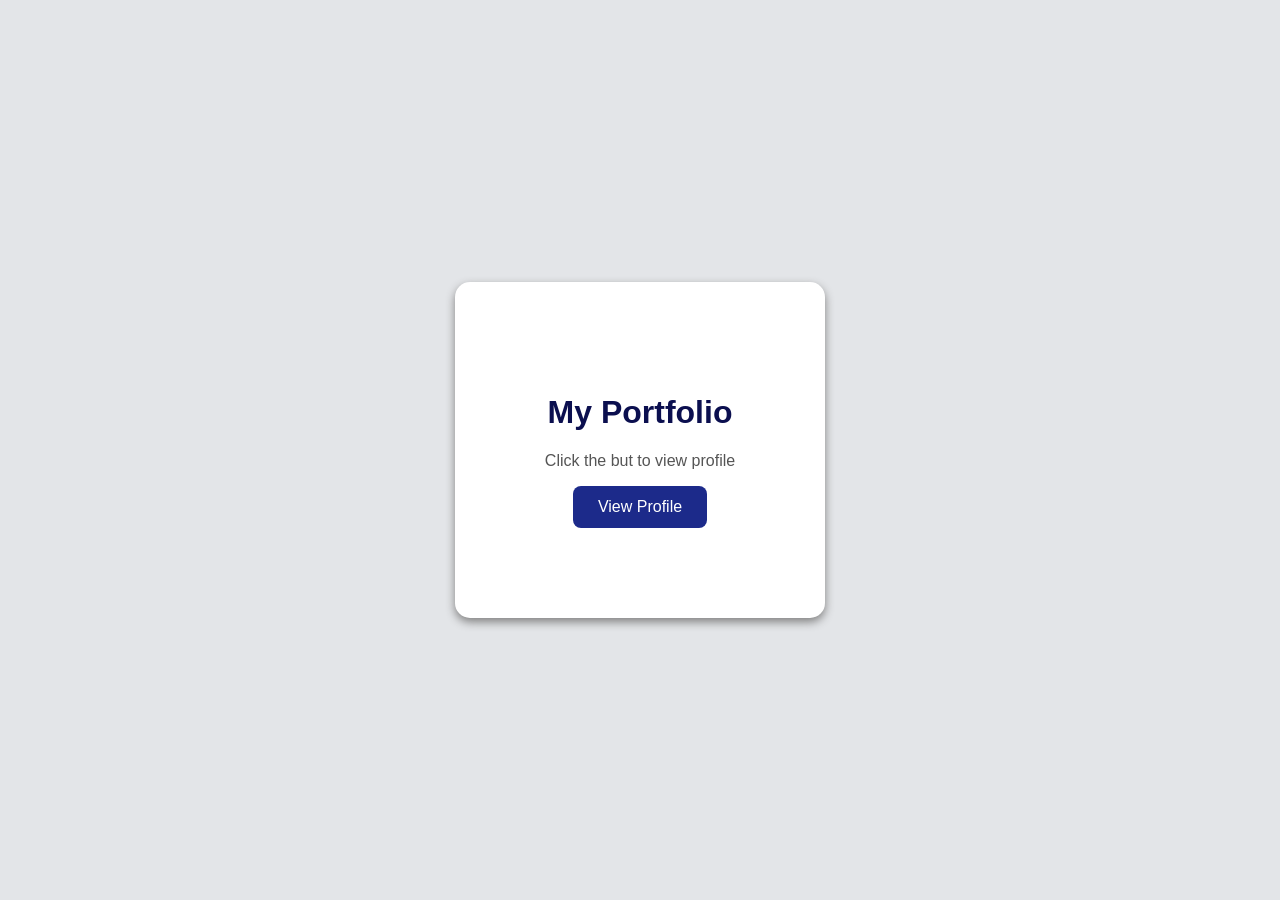
<file: index.HTML>
<!DOCTYPE html>

<html>
<head>
<title>Welcome</title>

<style>

body{
margin:0;
height:100vh;
display:flex;
justify-content:center;
align-items:center;
background:#e3e5e8;
font-family:Arial;
text-align:center;
}

.container{
background:white;
padding:90px;
border-radius:15px;
box-shadow:0px 4px 10px gray;
}

.container{
animation: fade 1s ease-in;
}

@keyframes fade{
from{opacity:0; transform:translateY(20px);}
to{opacity:1;}
}

h1{
color:#0b0f4f;
}

h2{
color:#1c2a8a;
}

p{
color:#555;
}

button{
padding:12px 25px;
font-size:16px;
border:none;
border-radius:8px;
background:#1c2a8a;
color:white;
cursor:pointer;
}

button:hover{
background:#0b0f4f;
}

</style>

</head>

<body>

<div class="container">

<h1>My Portfolio</h1>
<p>Click the but to view profile</p>
<a href="HomePage(protfolio).HTML">
<button>View Profile</button>
</a>

</div>

</body>
</html>
</file>
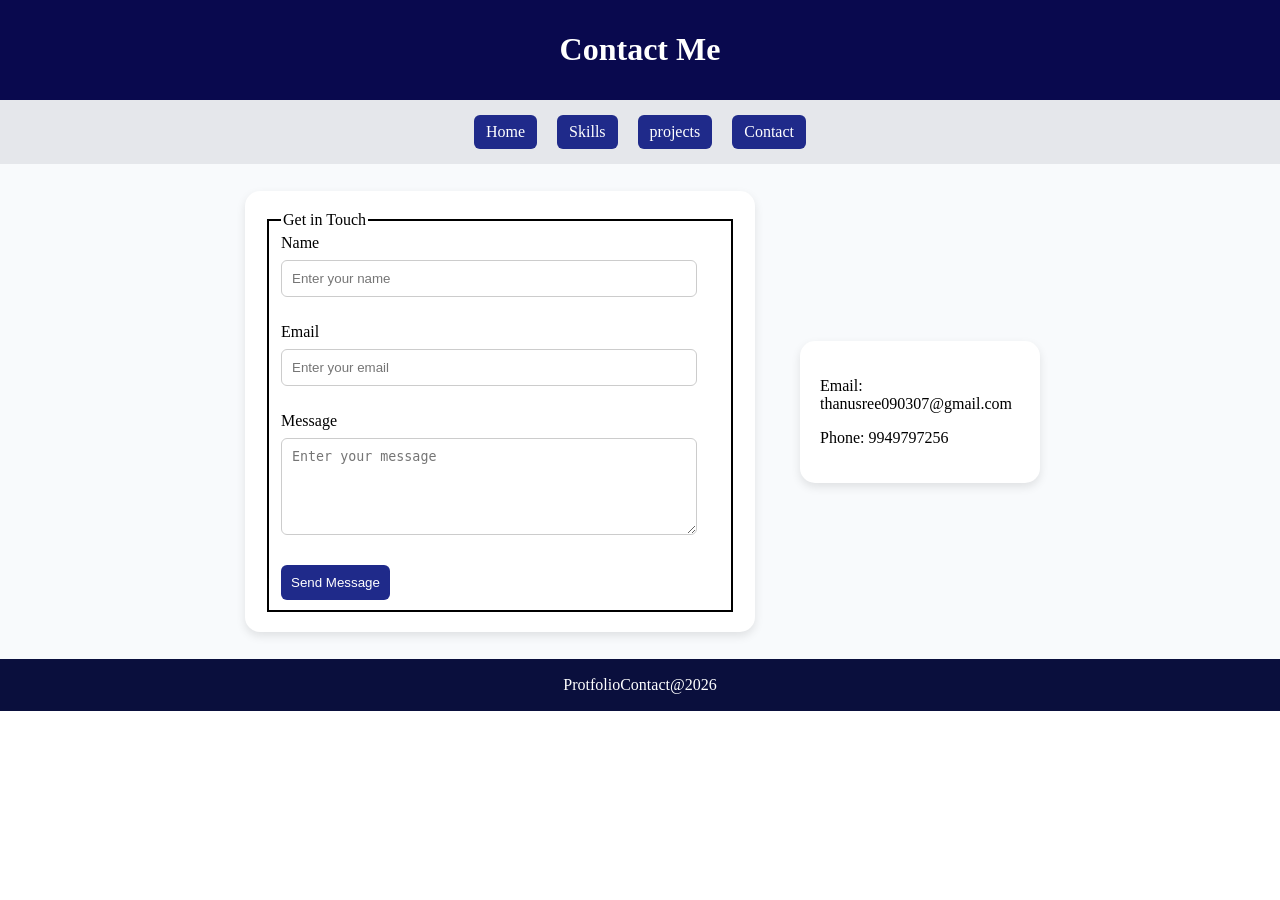
<file: ContactPage(protfolio).HTML>
<!DOCTYPE html>
<html>
    <head><title>Project 1</title></head>
    <style>
        body{
            margin: 0;
        }
        #main-title{
            color:white;
            text-align: center;
            background-color: rgb(9,9,78);
            padding: 10px 10px;
        }
        .inline-example 
            {
              display: flex; 
              justify-content: center;
              align-items: center;
              background-color:#e5e7eb;
              padding:15px 0;
              gap: 20px;
            }
            .inline-example a{
                text-decoration: none;
                background-color: #1f2a8a;
                color: white;
                padding: 8px 12px;
                border-radius: 6px;
            }
             .inline-example a:hover{
                background-color: #0f1b5f;
             }
             .mid{
                background-color: #f8fafc;
                padding: 7px;
             }
             form{
                background: white;
                padding: 20px;
                border-radius: 15px;
                width: 470px;
                margin:20px auto;
                box-shadow:0 4px 10px rgba(0,0,0,0.1);
             }
             input, textarea{
                width: 90%;
                padding: 10px;
                margin: 8px 0;
                border-radius: 6px;
                border: 1px solid #ccc;
             }
             button{
                background: #1f2a8a;
                color: white;
                padding: 10px;
                border: none;
                border-radius: 6px;
                cursor: pointer;
             }
             button:hover{
                background-color: #0f1b5f;
             }
             .end{
                background-color:#0a0f3d;
                color: white;
                padding: 1px;
                text-align: center;
             }
             .contact-layout{
                display: flex;
                justify-content: center;
                align-items: center;
                gap: 40px;
                width: 800px;
                margin: 0 auto;
                flex-wrap: wrap;
             }
             .contact-info{
                background: white;
                padding: 20px;
                border-radius: 15px;
                box-shadow:0 4px 10px rgba(0,0,0,0.1);
                width: 200px;
             }
    </style>

    <body>
        <div id="main-title">
            <h1>Contact Me</h1>
        </div>
          <div class="inline-example">
                <a href="HomePage(protfolio).HTML">Home</a>
                <a href="SkillsPage(protfolio).HTML">Skills</a>
                <a href="Projectspage(protfolio).HTML">projects</a>
                <a href="#">Contact</a>
        </div>
        <div class="mid">
            <div class="contact-layout">
            <form id="contactForm">
            <fieldset style="border: 2px solid black;">
            <legend>Get in Touch</legend>

             <label>Name</label><br>
             <input type="text" id="name" placeholder="Enter your name"><br><br>

             <label>Email</label><br>
             <input type="email" id="email" placeholder="Enter your email"><br><br>

             <label>Message</label><br>
            <textarea id="message" rows="5" cols="20" placeholder="Enter your message"></textarea><br><br>

             <button type="submit">Send Message</button>

            </fieldset>
            </form>
            <div class="contact-info">
            <p>Email: thanusree090307@gmail.com</p>
            <p>Phone: 9949797256</p>
            </div>
            </div>
        </div>
        <div class="end">
            <p>ProtfolioContact@2026</p>
        </div>
        <script>

            document.getElementById("contactForm").addEventListener("submit", function(event){

            event.preventDefault();

            let name = document.getElementById("name").value;
            let email = document.getElementById("email").value;
            let message = document.getElementById("message").value;

            if(name=="" || email=="" || message=="")
              {
                alert("Please fill all fields");
               }
            else
            {
                 alert("Message sent successfully!");
             }

             });
</script>
    </body>
</html>
</file>
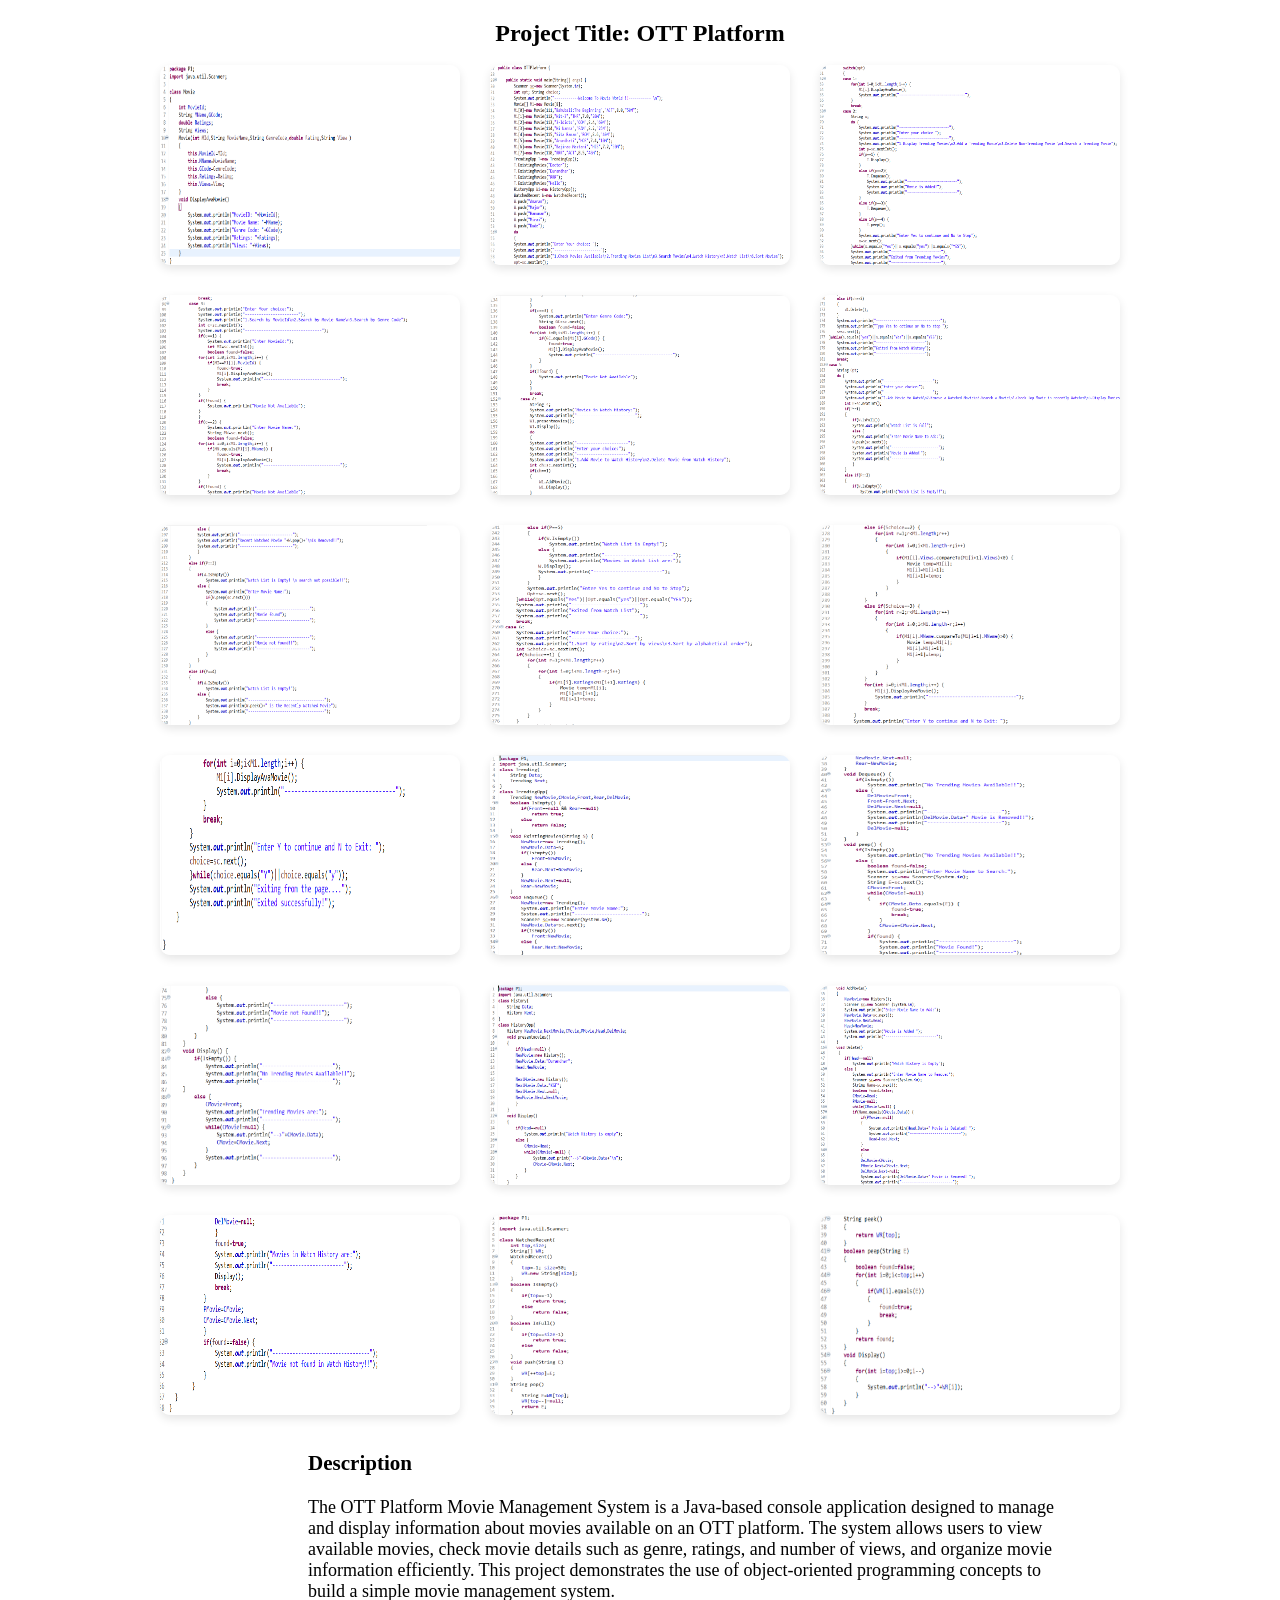
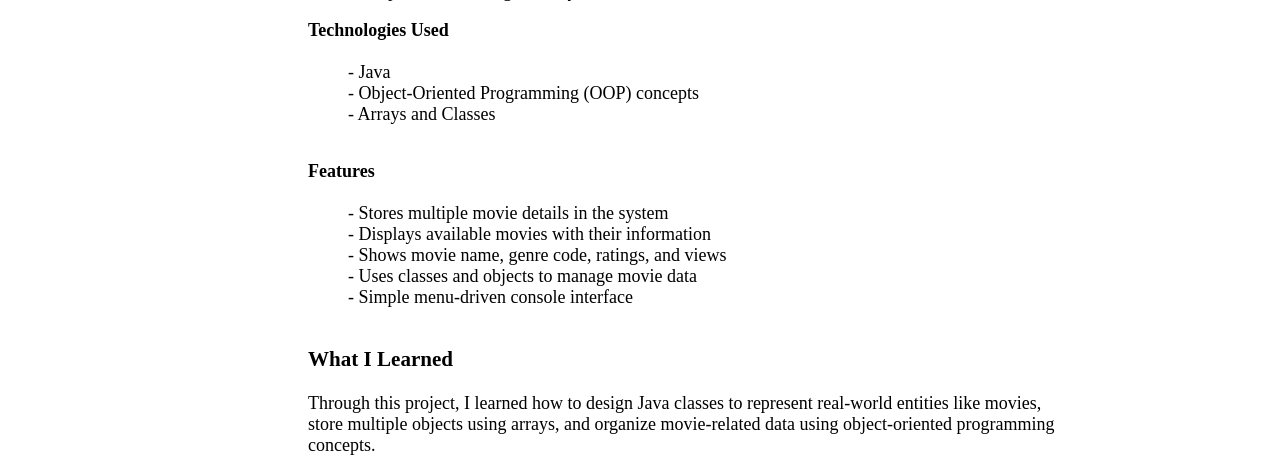
<file: DS-Project.HTML>
<!DOCTYPE html>
<html>
    <style>
        .image-container{
            display: flex;
            flex-wrap: wrap;
            justify-content: center;
            gap: 30px;
        }
       .image-container img{
            border-radius: 10px;
            width: 300px;
            height: 200px;
            box-shadow: 0 4px 10px rgba(0,0,0,0.1);
        }
        .text{
            display: flex;
            flex-direction: column;
            border-radius: 20px;
            padding-left: 300px;
            padding-right: 200px;
            font-size: large;
        }
        button{
            width: 100px;
            height: 30px;
        }
    </style>
    <body>
        <center><h2 style="margin-bottom: 0px;">Project Title: OTT Platform</h2></center><br>
        <div class="image-container">
        <img src="OTT-1.png">
        <img src="OTT-2.png">
        <img src="OTT-3.png">
        <img src="OTT-4.png">
        <img src="OTT-5.png">
        <img src="OTT-6.png">
        <img src="OTT-7.png">
        <img src="OTT-8.png">
        <img src="OTT-9.png">
        <img src="OTT-10.png">
        <img src="OTT-11.png">
        <img src="OTT-12.png">
        <img src="OTT-13.png">
        <img src="OTT-14.png">
        <img src="OTT-15.png">
        <img src="OTT-16.png">
        <img src="OTT-17.png">
        <img src="OTT-18.png">
        </div><br><br>
        <div class="text">
        <h3 style="margin-top: 0px;">Description</h3>
        The OTT Platform Movie Management System is a Java-based console application designed to manage and display information about movies available on an OTT platform. The system allows users to view available movies, check movie details such as genre, ratings, and number of views, and organize movie information efficiently. This project demonstrates the use of object-oriented programming concepts to build a simple movie management system.
        <dl>
            <dt><b>Technologies Used</b></dt><br>
            <dd>- Java</dd>
            <dd>- Object-Oriented Programming (OOP) concepts</dd>
            <dd>- Arrays and Classes</dd>
        </dl>
        <dl>
            <dt><b>Features</b></dt><br>
            <dd>- Stores multiple movie details in the system</dd>
            <dd>- Displays available movies with their information</dd>
            <dd>- Shows movie name, genre code, ratings, and views</dd>
            <dd>- Uses classes and objects to manage movie data</dd>
            <dd>- Simple menu-driven console interface</dd>
        </dl>
        <h3>What I Learned</h3>
        Through this project, I learned how to design Java classes to represent real-world entities like movies, store multiple objects using arrays, and organize movie-related data using object-oriented programming concepts.
        </div>
    </body>
</html>
</file>
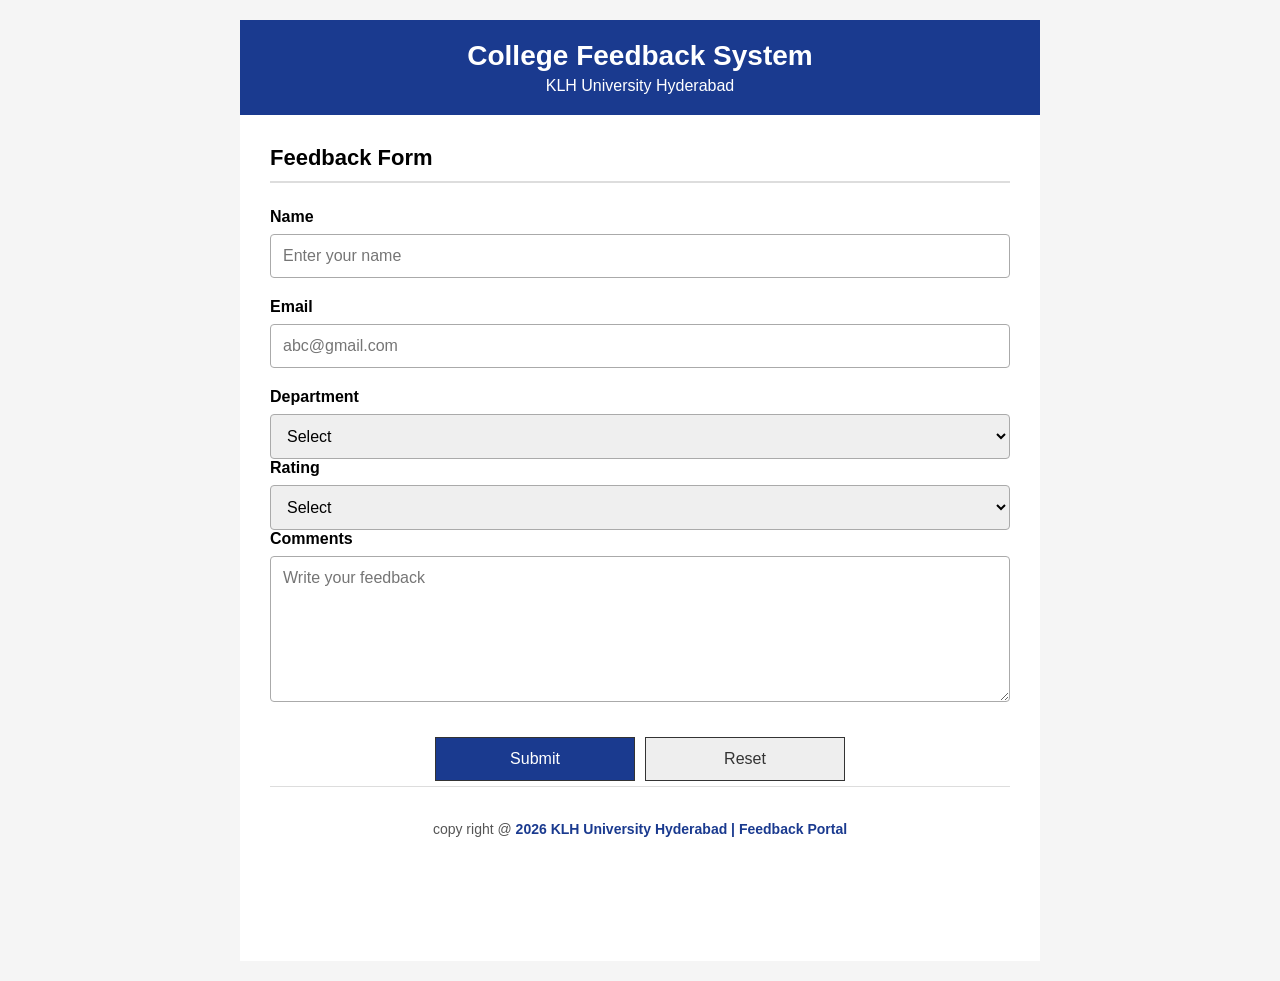
<file: Feedback.HTML>
<!DOCTYPE html>
<html lang="en">
<head>
    <title>College Feedback System</title>
    <link rel="stylesheet" href="Feedbackstyle.css">
    <body>
    <div class="container">
        <div class="header">
            <h1>College Feedback System</h1>
            <p>KLH University Hyderabad</p>
            </div>
            <div class="content">
            <h2 class="section-title">Feedback Form</h2>
            <form class="feedback-form" action="#" method="post">
                <div class="form-group">
                    <label for="name">Name</label>
                    <input type="text" id="name" name="name" placeholder="Enter your name">
                </div>
                <div class="form-group">
                    <label for="email">Email</label>
                    <input type="email" id="email" name="email" placeholder="abc@gmail.com">
                </div>
                <div class="form-group">
                    <label for="department">Department</label>
                    <select id="department" name="department">
                        <option value="" selected>Select</option>
                        <option value="cs">Computer Science</option>
                        <option value="ece">Electronics & Communication</option>
                        <option value="me">Mechanical Engineering</option>
                        <option value="ce">Civil Engineering</option>
                        <option value="mba">Business Administration</option>
                    </select>
                <div class="form-group">
                    <label for="rating">Rating</label>
                    <select id="rating" name="rating">
                        <option value="" selected>Select</option>
                        <option value="5">Excellent (5)</option>
                        <option value="4">Very Good (4)</option>
                        <option value="3">Good (3)</option>
                        <option value="2">Average (2)</option>
                        <option value="1">Poor (1)</option>
                    </select>
                <div class="form-group">
                    <label for="comments">Comments</label>
                    <textarea id="comments" name="comments" placeholder="Write your feedback"></textarea>
                <div class="button-group">
                    <button type="submit" class="submit-btn">Submit</button>
                    <button type="reset" class="reset-btn">Reset</button>
                </div>
                <div class="footer">
            <p>copy right @ <strong> 2026 KLH University Hyderabad | Feedback Portal</strong></p>
        </div>
            </form>
            </div>
        </div>
        </div>
    </body>
</head>
</file>
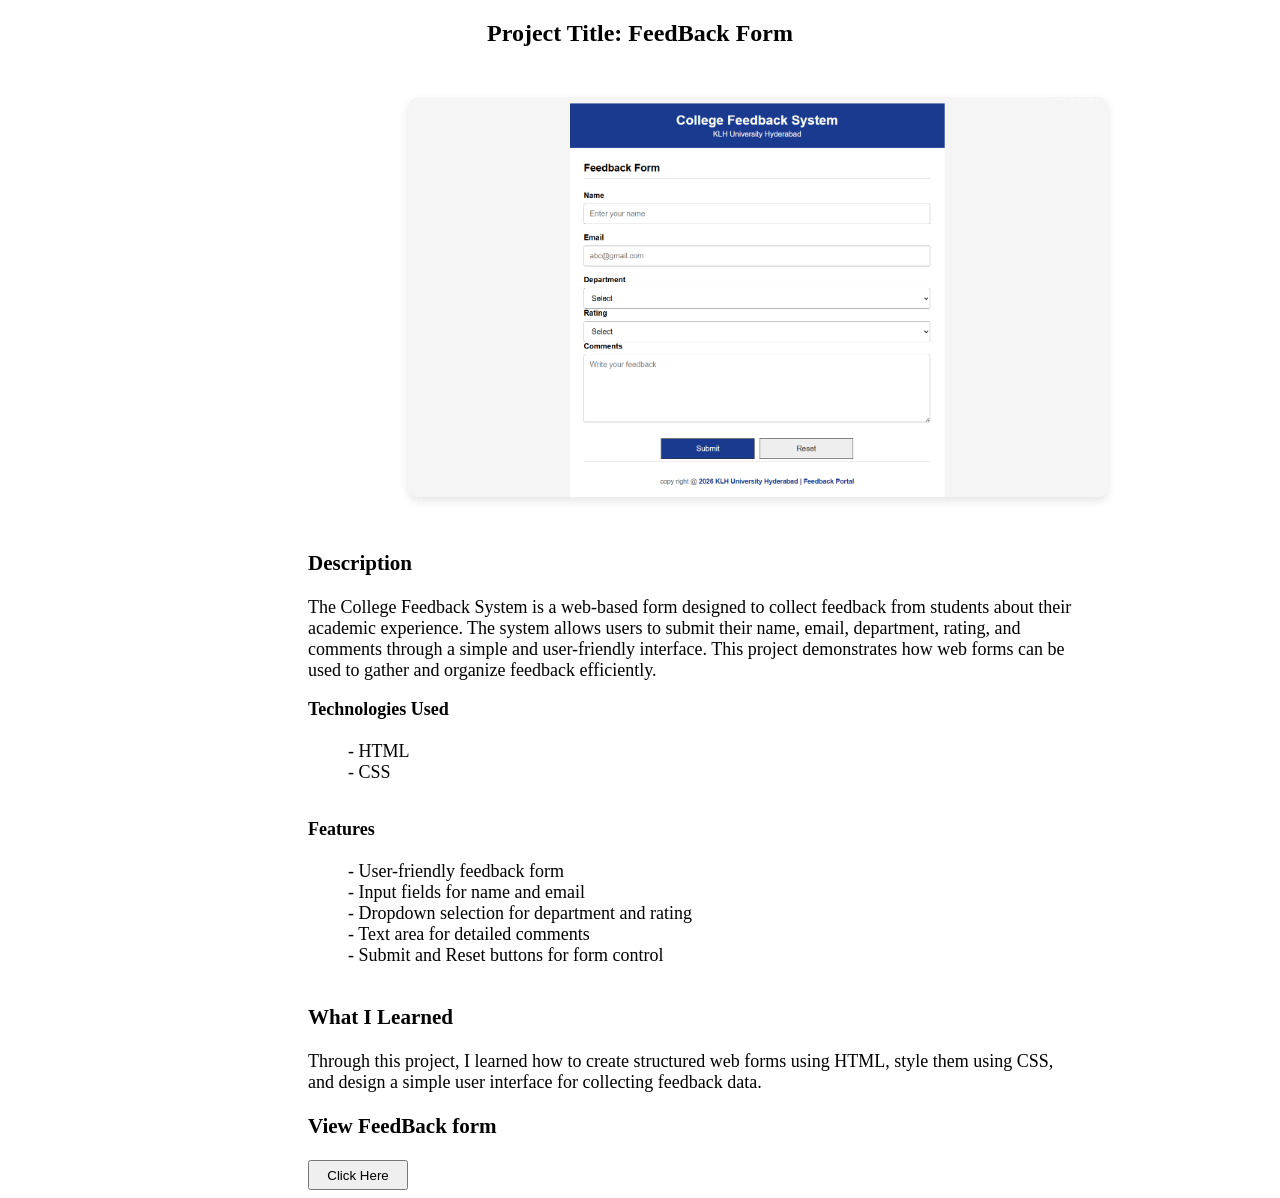
<file: FeedBackDescription.HTML>
<!DOCTYPE html>
<html>
    <style>
        img{
            border-radius: 10px;
            width: 700px;
            height: 400px;
            margin: 50px 400px;
            box-shadow: 0 4px 10px rgba(0,0,0,0.1);
        }
        .text{
            display: flex;
            flex-direction: column;
            border-radius: 20px;
            padding-left: 300px;
            padding-right: 200px;
            font-size: large;
        }
        button{
            width: 100px;
            height: 30px;
        }
    </style>
    <body>
        <center><h2 style="margin-bottom: 0px;">Project Title: FeedBack Form</h2></center>
        <img src="FeedBack.png">
        <div class="text">
        <h3 style="margin-top: 0px;">Description</h3>
        The College Feedback System is a web-based form designed to collect feedback from students about their academic experience. The system allows users to submit their name, email, department, rating, and comments through a simple and user-friendly interface. This project demonstrates how web forms can be used to gather and organize feedback efficiently.
        <dl>
            <dt><b>Technologies Used</b></dt><br>
            <dd>- HTML</dd>
            <dd>- CSS</dd>
        </dl>
        <dl>
            <dt><b>Features</b></dt><br>
            <dd>- User-friendly feedback form</dd>
            <dd>- Input fields for name and email</dd>
            <dd>- Dropdown selection for department and rating</dd>
            <dd>- Text area for detailed comments</dd>
            <dd>- Submit and Reset buttons for form control</dd>
        </dl>
        <h3>What I Learned</h3>
        Through this project, I learned how to create structured web forms using HTML, style them using CSS, and design a simple user interface for collecting feedback data.
        <h3>View FeedBack form</h3>
        <a href="Feedback.HTML"><button>Click Here</button></a>
        </div>
    </body>
</html>
</file>
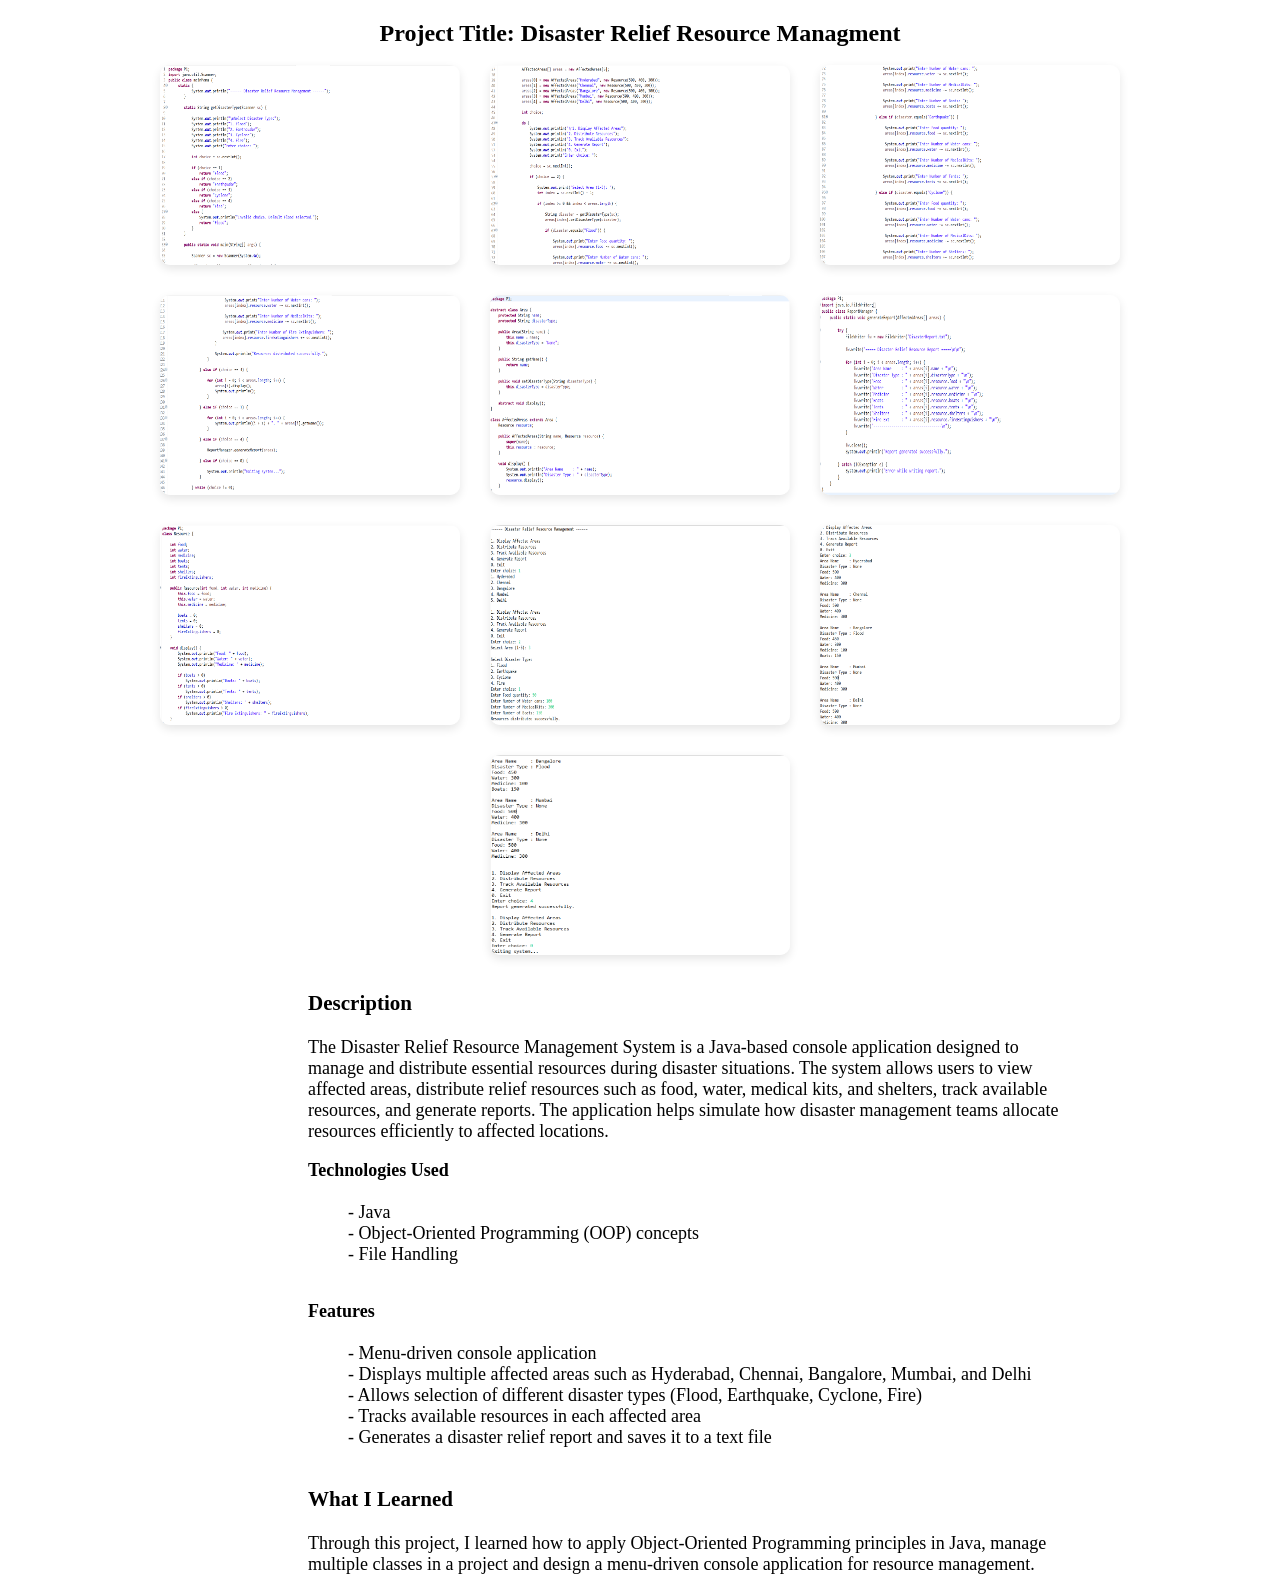
<file: Hackathon.HTML>
<!DOCTYPE html>
<html>
    <style>
        .image-container{
            display: flex;
            flex-wrap: wrap;
            justify-content: center;
            gap: 30px;
        }
       .image-container img{
            border-radius: 10px;
            width: 300px;
            height: 200px;
            box-shadow: 0 4px 10px rgba(0,0,0,0.1);
        }
        .text{
            display: flex;
            flex-direction: column;
            border-radius: 20px;
            padding-left: 300px;
            padding-right: 200px;
            font-size: large;
        }
        button{
            width: 100px;
            height: 30px;
        }
    </style>
    <body>
        <center><h2 style="margin-bottom: 0px;">Project Title: Disaster Relief Resource Managment</h2></center><br>
        <div class="image-container">
        <img src="HackathonPic-1.png">
        <img src="HackathonPic-2.png">
        <img src="HackathonPic-3.png">
        <img src="HackathonPic-4.png">
        <img src="HackathonPic-5.png">
        <img src="HackathonPic-6.png">
        <img src="HackathonPic-7.png">
        <img src="HackathonPic-8.png">
        <img src="HackathonPic-9.png">
        <img src="HackathonPic-10.png">
        </div><br><br>
        <div class="text">
        <h3 style="margin-top: 0px;">Description</h3>
        The Disaster Relief Resource Management System is a Java-based console application designed to manage and distribute essential resources during disaster situations. The system allows users to view affected areas, distribute relief resources such as food, water, medical kits, and shelters, track available resources, and generate reports. The application helps simulate how disaster management teams allocate resources efficiently to affected locations.
        <dl>
            <dt><b>Technologies Used</b></dt><br>
            <dd>- Java</dd>
            <dd>- Object-Oriented Programming (OOP) concepts</dd>
            <dd>- File Handling</dd>
        </dl>
        <dl>
            <dt><b>Features</b></dt><br>
            <dd>- Menu-driven console application</dd>
            <dd>- Displays multiple affected areas such as Hyderabad, Chennai, Bangalore, Mumbai, and Delhi</dd>
            <dd>- Allows selection of different disaster types (Flood, Earthquake, Cyclone, Fire)</dd>
            <dd>- Tracks available resources in each affected area</dd>
            <dd>- Generates a disaster relief report and saves it to a text file</dd>
        </dl>
        <h3>What I Learned</h3>
        Through this project, I learned how to apply Object-Oriented Programming principles in Java, manage multiple classes in a project and design a menu-driven console application for resource management.
        </div>
    </body>
</html>
</file>
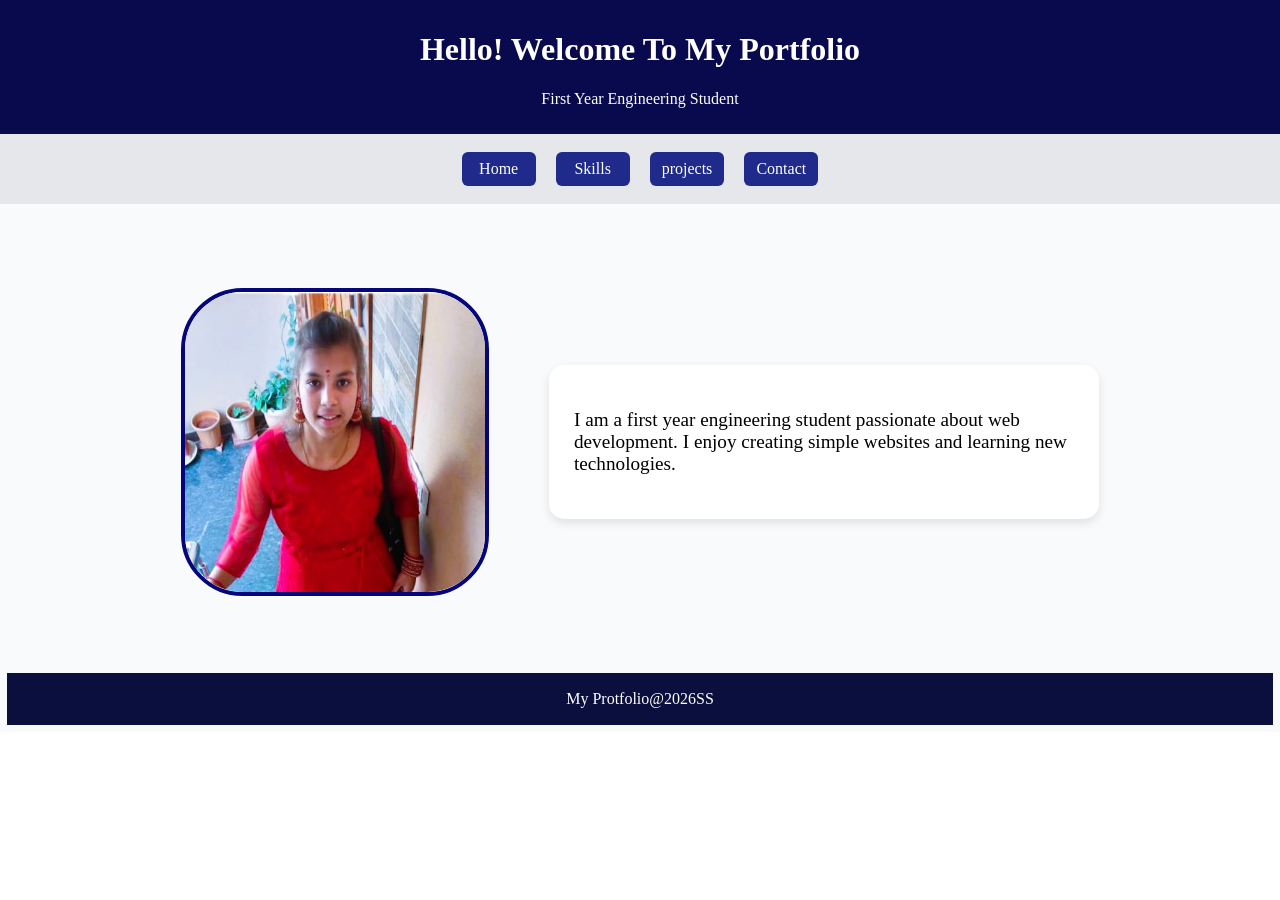
<file: HomePage(protfolio).HTML>
<!DOCTYPE html>
<html>
    <head><title>Project 1</title></head>
            <style>
                body{
                    margin: 0;
                }
            #main-title
            {
                color: white;
                padding: 10px;
                text-align: center;
                background-color: rgb(9, 9, 78);
            }
            .inline-example 
            {
              display: flex; 
              justify-content: center;
              align-items: center;
              background-color:#e5e7eb;
              padding:18px 0;
              gap: 20px;
            }
            .inline-example a{
                text-decoration: none;
                background-color:#1f2a8a;
                color:white;
                padding: 8px 12px;
                border-radius: 6px;
                cursor: pointer;
                min-width: 50px;
                text-align: center;
            }
            .inline-example a:hover{
                background-color: #0f1b5f;
            }
            .image{
                border-radius: 20%;
                width: 300px;
                height: 300px;
                border-color:solid navy;
                border: 4px solid rgb(4, 6, 121);
            }
            .profile-section{
                display: flex;
                justify-content: center;
                align-items: center;
                gap: 60px;
                padding: 77px;
            }
            .about-text{
                font-size: larger;
                width: 500px;
                background-color: white;
                padding: 25px;
                border-radius: 15px;
                box-shadow: 0 4px 10px rgba(0,0,0,0.1);
            }
            </style>
            <body>
            <div id="main-title">
            <h1>Hello! Welcome To My Portfolio</h1>
            <p>First Year Engineering Student</p>
             </div>
         <div class="inline-example">
                <a href="#">Home</a>
                <a href="SkillsPage(protfolio).HTML">Skills</a>
                <a href="Projectspage(protfolio).HTML">projects</a>
                <a href="ContactPage(protfolio).HTML">Contact</a>
        </div>
        <div style="background-color: #f8fafc; padding: 7px;">
            <div class="profile-section"> 
                 <img src="my picture.jpg" class="image">
                 <div class="about-text">
                <p>
            I am a first year engineering student passionate about
            web development. I enjoy creating simple websites and learning
            new technologies.
               </p>
                 </div>
        </div>
        <footer style="background-color: #0a0f3d; color: white; text-align: center; padding: 1px;">
                <center>
            <p>My Protfolio@2026SS</p></center>
            </footer>
    </body>
</html>
</file>
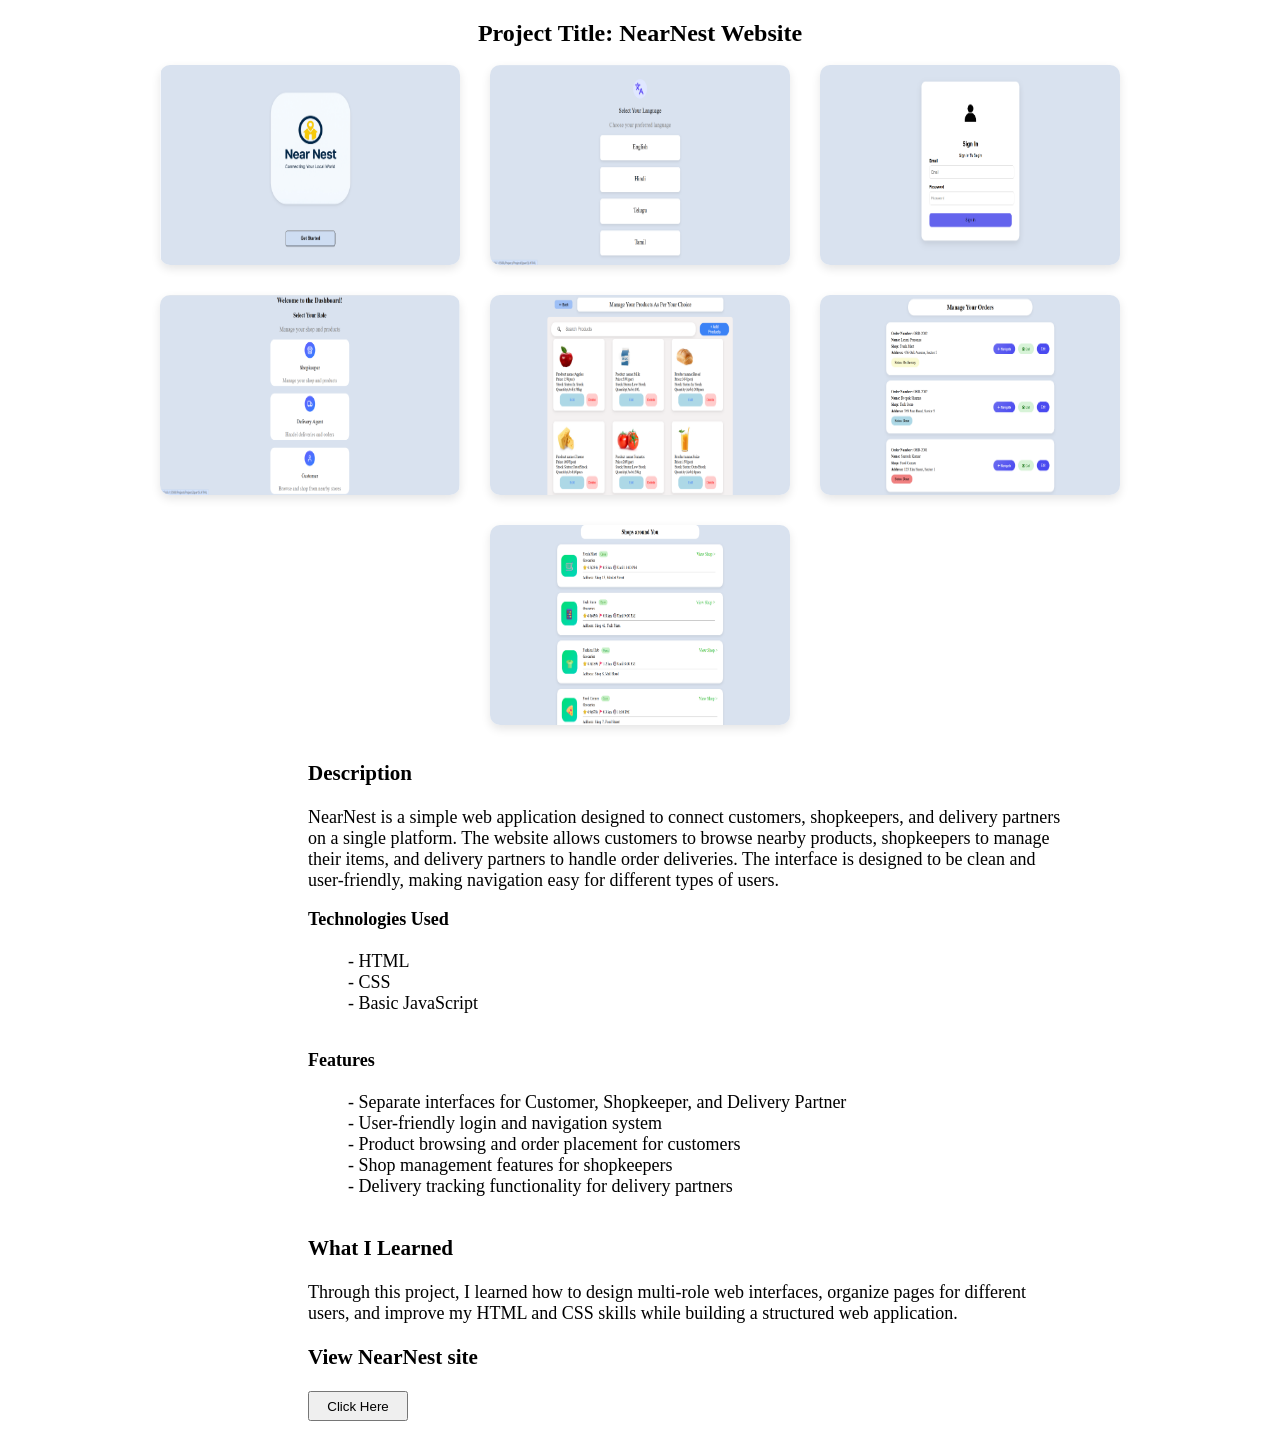
<file: NearNestWedDescription.HTML>
<!DOCTYPE html>
<html>
    <style>
        .image-container{
            display: flex;
            flex-wrap: wrap;
            justify-content: center;
            gap: 30px;
        }
       .image-container img{
            border-radius: 10px;
            width: 300px;
            height: 200px;
            box-shadow: 0 4px 10px rgba(0,0,0,0.1);
        }
        .text{
            display: flex;
            flex-direction: column;
            border-radius: 20px;
            padding-left: 300px;
            padding-right: 200px;
            font-size: large;
        }
        button{
            width: 100px;
            height: 30px;
        }
    </style>
    <body>
        <center><h2 style="margin-bottom: 0px;">Project Title: NearNest Website</h2></center><br>
        <div class="image-container">
        <img src="DTI(part-1).png">
        <img src="DTI(part-2).png">
        <img src="DTI(part-3).png">
        <img src="DTI(part-4).png">
        <img src="DTI(part-5).png">
        <img src="DTI(part-6).png">
        <img src="DTI(part-7).png">
        </div><br><br>
        <div class="text">
        <h3 style="margin-top: 0px;">Description</h3>
        NearNest is a simple web application designed to connect customers, shopkeepers, and delivery partners on a single platform. The website allows customers to browse nearby products, shopkeepers to manage their items, and delivery partners to handle order deliveries. The interface is designed to be clean and user-friendly, making navigation easy for different types of users.
        <dl>
            <dt><b>Technologies Used</b></dt><br>
            <dd>- HTML</dd>
            <dd>- CSS</dd>
            <dd>- Basic JavaScript</dd>
        </dl>
        <dl>
            <dt><b>Features</b></dt><br>
            <dd>- Separate interfaces for Customer, Shopkeeper, and Delivery Partner</dd>
            <dd>- User-friendly login and navigation system</dd>
            <dd>- Product browsing and order placement for customers</dd>
            <dd>- Shop management features for shopkeepers</dd>
            <dd>- Delivery tracking functionality for delivery partners</dd>
        </dl>
        <h3>What I Learned</h3>
        Through this project, I learned how to design multi-role web interfaces, organize pages for different users, and improve my HTML and CSS skills while building a structured web application.
        <h3>View NearNest site</h3>
        <a href="Project2(part1).HTML"><button>Click Here</button></a>
        </div>
    </body>
</html>
</file>
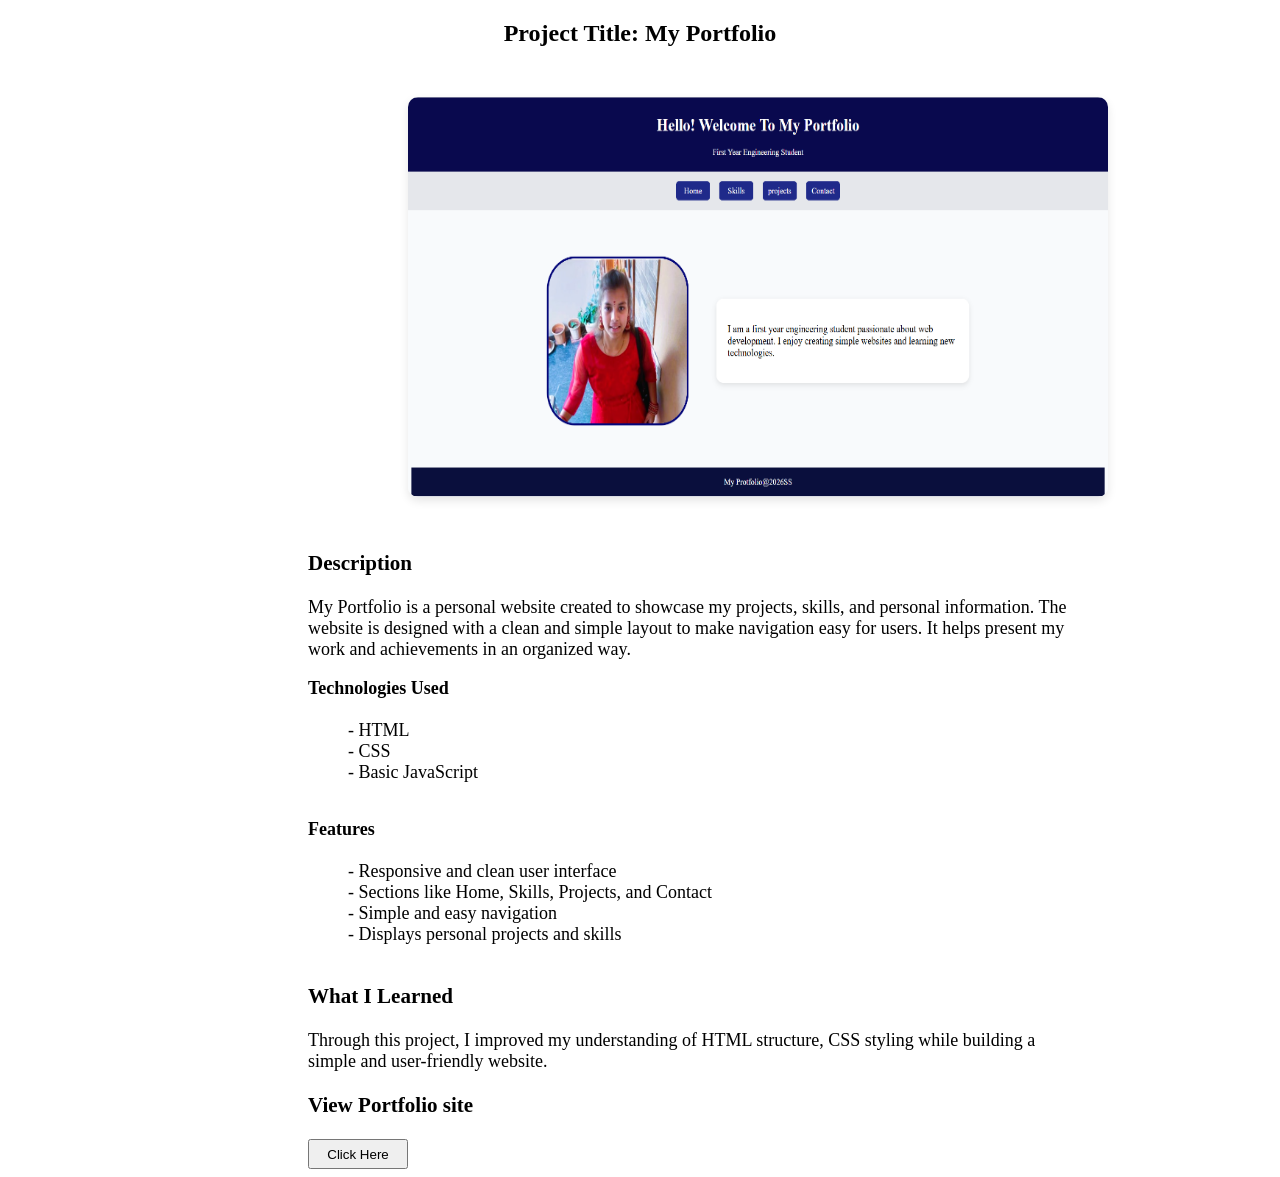
<file: PortfolioDescription.HTML>
<!DOCTYPE html>
<html>
    <style>
        img{
            border-radius: 10px;
            width: 700px;
            height: 400px;
            margin: 50px 400px;
            box-shadow: 0 4px 10px rgba(0,0,0,0.1);
        }
        .text{
            display: flex;
            flex-direction: column;
            border-radius: 20px;
            padding-left: 300px;
            padding-right: 200px;
            font-size: large;
        }
        button{
            width: 100px;
            height: 30px;
        }
    </style>
    <body>
        <center><h2 style="margin-bottom: 0px;">Project Title: My Portfolio</h2></center>
        <img src="MyProtfolio.png">
        <div class="text">
        <h3 style="margin-top: 0px;">Description</h3>
        My Portfolio is a personal website created to showcase my projects, skills, and personal information. The website is designed with a clean and simple layout to make navigation easy for users. It helps present my work and achievements in an organized way.
        <dl>
            <dt><b>Technologies Used</b></dt><br>
            <dd>- HTML</dd>
            <dd>- CSS</dd>
            <dd>- Basic JavaScript</dd>
        </dl>
        <dl>
            <dt><b>Features</b></dt><br>
            <dd>- Responsive and clean user interface</dd>
            <dd>- Sections like Home, Skills, Projects, and Contact</dd>
            <dd>- Simple and easy navigation</dd>
            <dd>- Displays personal projects and skills</dd>
        </dl>
        <h3>What I Learned</h3>
        Through this project, I improved my understanding of HTML structure, CSS styling while building a simple and user-friendly website.
        <h3>View Portfolio site</h3>
        <a href="index.html"><button>Click Here</button></a>
        </div>
    </body>

</html>
</file>
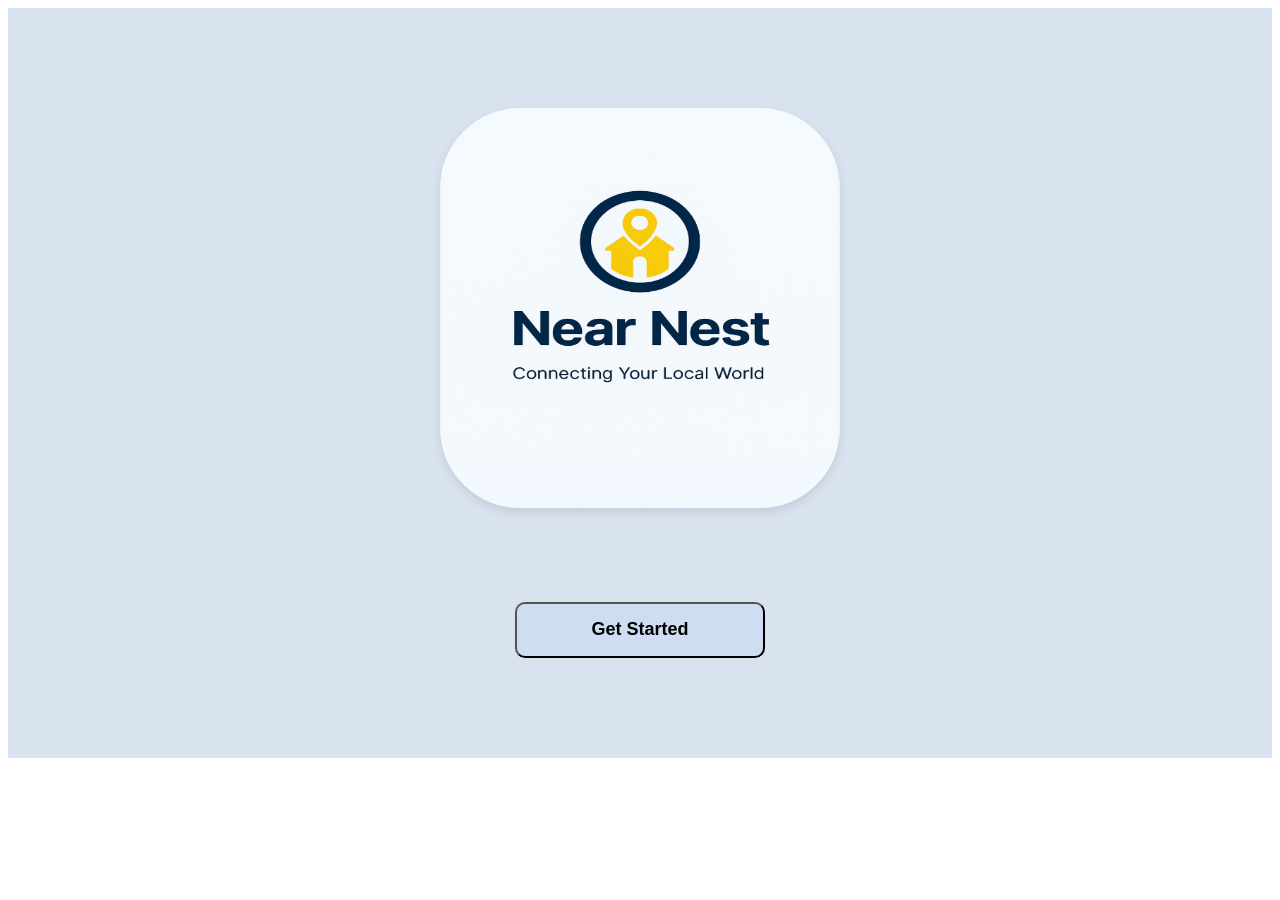
<file: Project2(part1).HTML>
<!DOCTYPE html>
<html>
    <head><title>Project-2</title></head>
    <style>
        .background{
            background-color: #d9e2ef ;
            padding: 100px;
        }
        .first{
            border-radius: 20%;
            width: 400px;
            height: 400px;
            box-shadow: 0 4px 10px rgba(0,0,0,0.1);
        }
        button{
            display: flex;
            text-decoration: none;
            padding: 15px;
            background-color: rgb(206, 221, 242);
            border-radius: 10px;
            width: 250px;
            height: 56px;
            justify-content: center;
            font-size: large;
            transition: transform 0.5s ease;
        }
        button:hover{
            transform: scale(1.1);
            background-color: rgb(143, 188, 239);
        }
    </style>
    <body>
        <div class="background">
        <center><img src="DTI Project Logo.png" class="first"></center><br><br><br><br><br>
            <center><button class="button" type="submit"><b><a href="Project2(part2).HTML" style="text-decoration: none; color: black;"> Get Started</b></a></b></button></center>
        </div>
    </body>
</html>
</file>
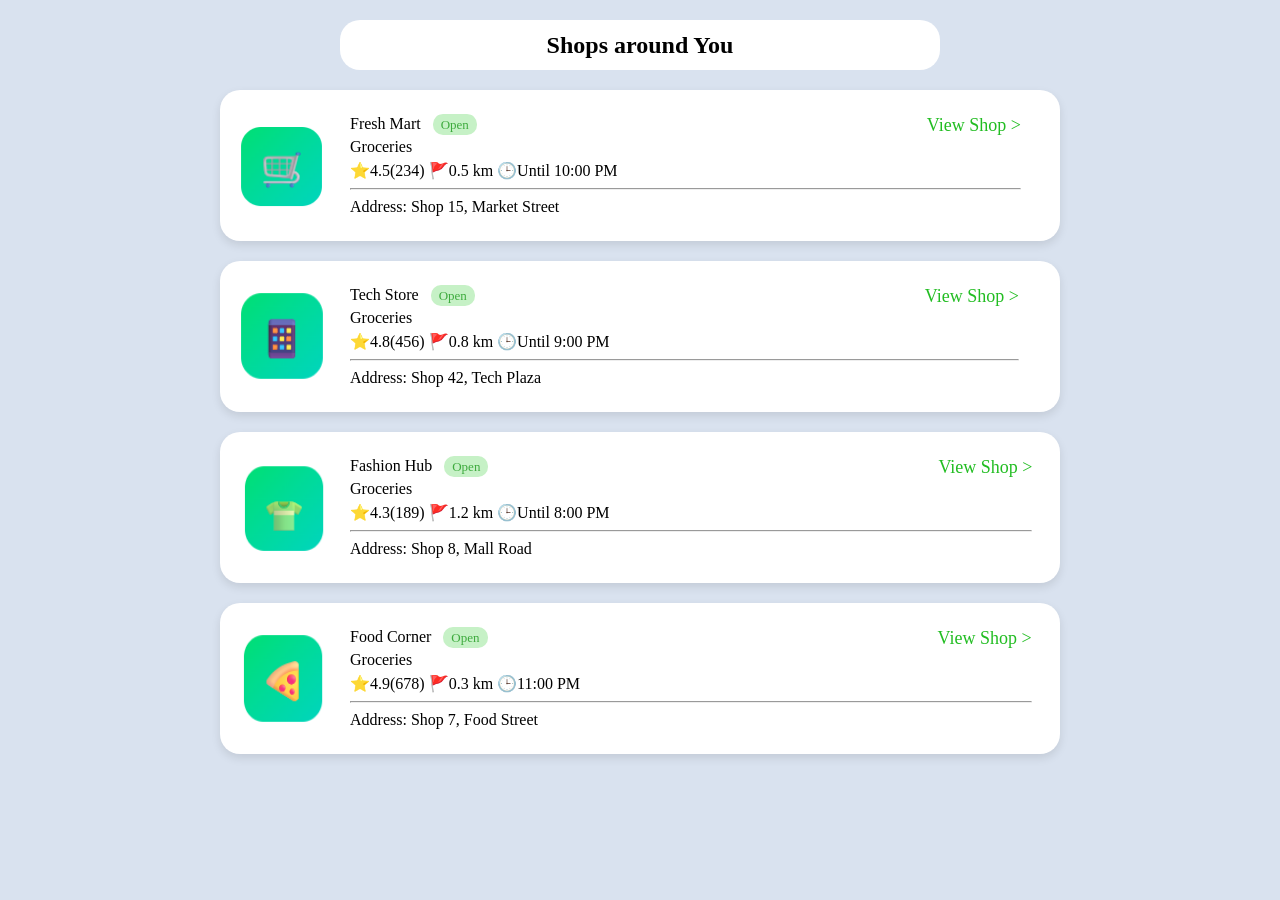
<file: Project2(part10).HTML>
<!DOCTYPE html>
<html>
<head>
    <title>Project-2</title>
    <style>
        body{
            margin: 0;
            background-color: #d9e2ef;   
        }

        .top{
            display: flex;
            width: 600px;
            height: 50px;
            border-radius: 20px;
            background-color: white;
            justify-content: center;
            align-items: center;
            margin: 20px auto;
            font-size: x-large;
            font-weight: bold;
        }

        .mid {
            display: flex;
            align-items: center;
            border-radius: 20px;
            width: 800px;
            background-color: white;
            margin: 20px auto;
            padding: 20px;
            gap: 20px;
            box-shadow: 0 4px 10px rgba(0,0,0,0.1);
        }

        img{
            border-radius: 20px;
            width: 90px;
            height: 90px;
        }

        .shop-details p{
            margin: 5px 0;
        }

        .status{
            border-radius: 10px;
            padding: 3px 8px;
            background-color: rgb(198, 241, 198);
            color: rgb(62, 171, 62);
            font-size: 13px;
            margin-left: 8px;
        }
        .view{
            color: rgb(34, 189, 34);
            float: right; 
            margin-left: 450px;
            font-size: 18px;
            cursor: pointer;
        }
        .view:hover{
            color: green;
        }
    </style>
</head>

<body>

    <div class="top"> 
        Shops around You
    </div>

    <div class="mid">
        <img src="Fresh Mart.png">

        <div class="shop-details">
            <p>
                Fresh Mart 
                <span class="status">Open</span>
                <a href="Project2(part11).HTML"><span class="view">View Shop ></span></a>
            </p>
            <p>Groceries</p>
            <p> ⭐4.5(234)  🚩0.5 km  🕒Until 10:00 PM</p>
            <hr>
        <p> Address: Shop 15, Market Street</p>
        </div>
    </div>
     <div class="mid">
        <img src="Tech Store.png">

        <div class="shop-details">
            <p>
                Tech Store 
                <span class="status">Open</span>
                <span class="view">View Shop ></span>
            </p>
            <p>Groceries</p>
            <p> ⭐4.8(456)  🚩0.8 km  🕒Until 9:00 PM</p>
            <hr>
        <p> Address: Shop 42, Tech Plaza</p>
        </div>
    </div>
     <div class="mid">
        <img src="Fashion Hub.png">

        <div class="shop-details">
            <p>
                Fashion Hub 
                <span class="status">Open</span>
                <span class="view">View Shop ></span>
            </p>
            <p>Groceries</p>
            <p> ⭐4.3(189)  🚩1.2 km  🕒Until 8:00 PM</p>
            <hr>
        <p> Address: Shop 8, Mall Road</p>
        </div>
    </div>
     <div class="mid">
        <img src="Food Corner.png">

        <div class="shop-details">
            <p>
                Food Corner 
                <span class="status">Open</span>
                <span class="view">View Shop ></span>
            </p>
            <p>Groceries</p>
            <p> ⭐4.9(678)  🚩0.3 km  🕒11:00 PM</p>
            <hr>
        <p> Address: Shop 7, Food Street</p>
        </div>
    </div>

</body>
</html>
</file>
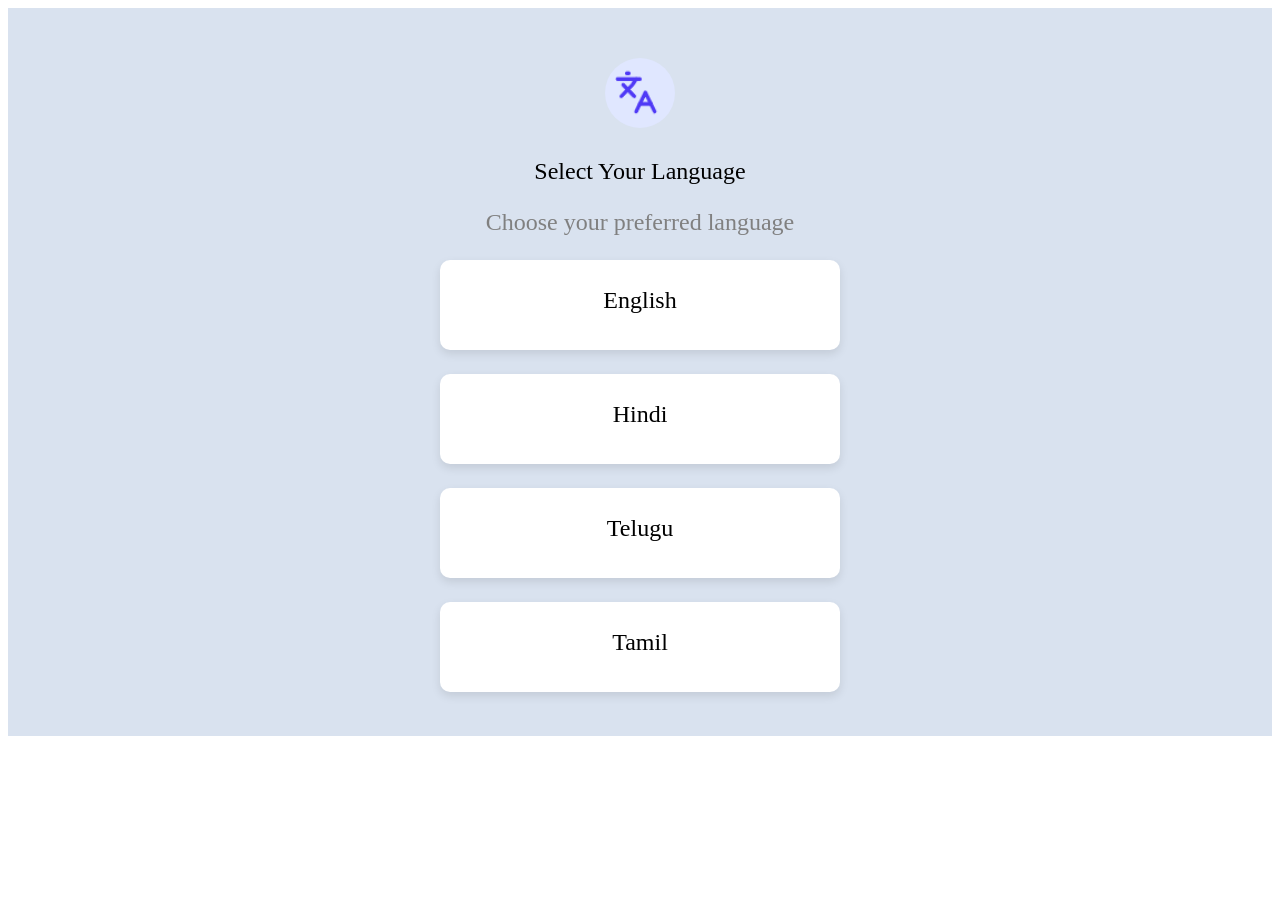
<file: Project2(part2).HTML>
<!DOCTYPE html>
<html>
    <head><title>Project-2</title></head>
    <style>
        .page{
            background-color: #d9e2ef ;
            text-align: center;
            padding-top: 50px;
            font-size: x-large;
            padding-bottom: 20px;
        }
        .center p{
            display: block;
            background-color: white;
            width: 400px;
            height: 90px;
            border-radius: 10px;
            text-align: center;
            cursor: pointer;
            box-shadow: 0 4px 10px rgba(0,0,0,0.1);
        }
        .center a{
            text-decoration: none;
            color: black;
        }
        .hover {
             transition: transform 0.5s ease;
        }
        .hover:hover{
           transform: scale(1.1);
           border: 2px solid rgb(86, 181, 232);
        }
    </style>
    <body>
        <div class="page">
            <img style="border-radius: 70px; width: 70px; height: 70px;" src="Language pic.png">
            <p>Select Your Language</p>
            <p style="color: gray;">Choose your preferred language</p>
           <center> <a href="Project2(part3).HTML" style="text-decoration: none; color: black;"><div class="center">
                    <p class="hover"><br>English</p>
                    <p class="hover"><br>Hindi</p>
                    <p class="hover"><br>Telugu</p>
                    <p class="hover"><br>Tamil</p>
            </div></a></center>
        </div>
    </body>
</html>
</file>
<file: Feedbackstyle.css>
body 
{
    margin: 0px;
    padding: 20px;
    font-family: Arial,sans-serif;
    background-color: #f5f5f5;
    display:flex;
    justify-content: center;
    align-items: flex-start;
    min-height: 100vh;
}
.container
{
    width:100%;
    max-width:800px;
    background-color: white;
    display:flex;
    flex-direction: column;
}
.header
{
    background-color: #1a3a8f;
    color: white;
    padding: 20px;
    text-align: center;

}
.header h1
{
    margin: 0px;
    font-size: 28px;
}
  .header p 
 {
    margin: 5px 0 0 0;
    font-size: 16px;
}
.content 
{
    padding: 30px;
    display: flex;
    flex-direction: column;
}
        
.section-title 
{
    font-size: 22px;
    margin: 0 0 25px 0;
    padding-bottom: 10px;
    border-bottom: 2px solid #ddd;
}
.feedback-form 
{
    display: flex;
    flex-direction: column;
}
.form-group 
{
    display: flex;
    flex-direction: column;
    margin-bottom: 20px;
}
label 
{
    font-weight: bold;
    margin-bottom: 8px;
}
        
input[type="text"],
input[type="email"],
select,
textarea 
{
     padding: 12px;
     border: 1px solid #aaa;
     font-size: 16px;
     border-radius: 4px;
}  
textarea
{
            
      height: 120px;
      font-family: Arial, sans-serif;
}
.button-group 
{
      display: flex;
      flex-wrap: wrap;
      justify-content: center;
      margin-top: 30px;
}
        
        .button-group button {
            padding: 12px 30px;
            margin: 5px;
            font-size: 16px;
            border: 1px solid #333;
            cursor: pointer;
            flex: 1;
            min-width: 120px;
            max-width: 200px;
        }
        
        .submit-btn {
            background-color: #1a3a8f;
            color: white;
        }
        
        .reset-btn {
            background-color: #eee;
            color: #333;
        }
        
        .footer {
            text-align: center;
            padding: 20px;
            border-top: 1px solid #ddd;
            color: #555;
            font-size: 14px;
        }
        
        .footer strong {
            color: #1a3a8f;
        }
</file>
